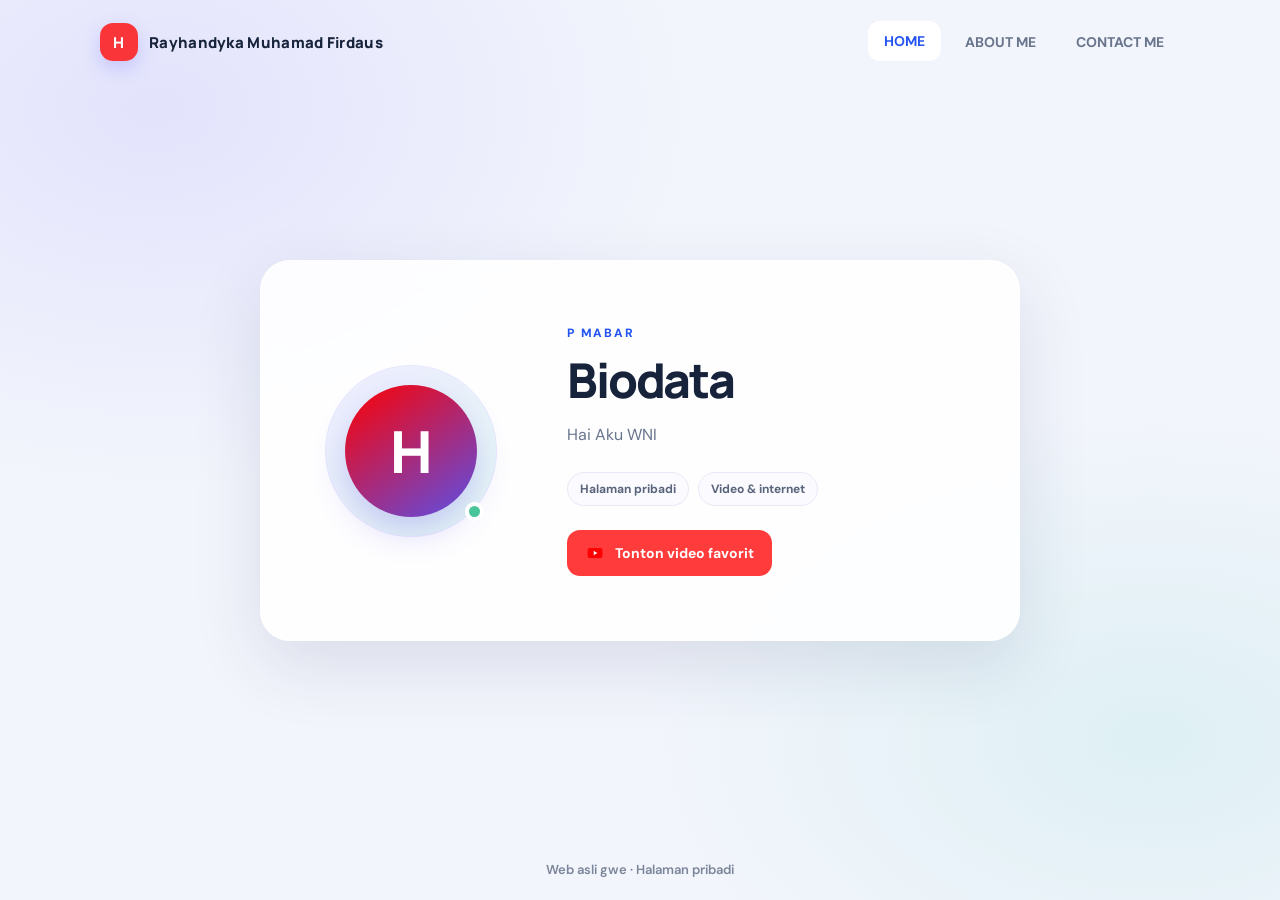
<file: index.html>
<!doctype html>
<html lang="id">
    <head>
        <meta charset="utf-8" />
        <meta name="viewport" content="width=device-width, initial-scale=1" />
        <meta name="theme-color" content="#f3f5fc" />
        <title>Biodata | Rayhandyka Muhamad Firdaus</title>
        <link rel="stylesheet" href="style.css" />
    </head>
    <body>
        <div class="antek">
            <header class="Navbar">
                <nav class="nav-inner" aria-label="Navigasi utama">
                    <a class="brand" href="index.html"><span class="brand-mark">H</span> Rayhandyka Muhamad Firdaus</a>
                    <ul class="ul">
                        <li class="li"><a href="index.html" class="aNavbar" aria-current="page">HOME</a></li>
                        <li class="li"><a href="About.html" class="aNavbar">ABOUT ME</a></li>
                        <li class="li"><a href="Contact.html" class="aNavbar">CONTACT ME</a></li>
                    </ul>
                </nav>
            </header>
            <main class="Foto">
                <section class="a-content profile-layout" aria-labelledby="profile-title">
                    <div class="avatar-wrap" aria-hidden="true">
                        <div class="avatar">H</div>
                        <span class="online-dot"></span>
                    </div>
                    <div class="profile-copy">
                        <p class="eyebrow">P mabar</p>
                        <h1 id="profile-title">Biodata </h1>
                        <p>Hai Aku WNI</p>
                        <div class="profile-tags">
                            <span class="profile-tag">Halaman pribadi</span>
                            <span class="profile-tag">Video &amp; internet</span>
                        </div>
                        <a class="video-link" href="https://youtu.be/dQw4w9WgXcQ?si=3EpECh5beUggNiLY">
                            <img src="youtub.png" alt="" />
                            Tonton video favorit
                        </a>
                    </div>
                </section>
            </main>
            <footer class="Acumalaka">
                <p class="Hidos">Web asli gwe · Halaman pribadi</p>
            </footer>
        </div>
    </body>
</html>
</file>
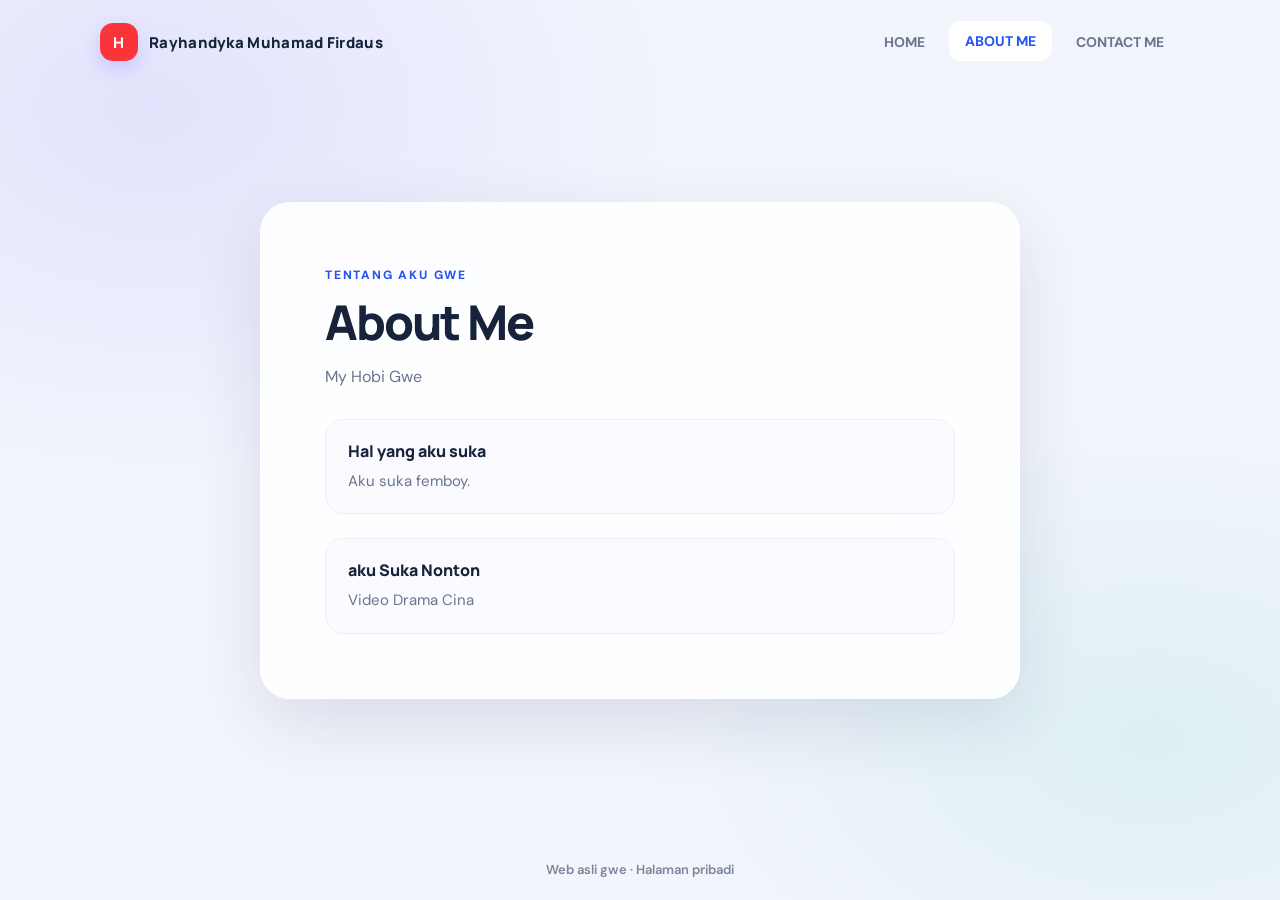
<file: About.html>
<!doctype html>
<html lang="id">
    <head>
        <meta charset="utf-8" />
        <meta name="viewport" content="width=device-width, initial-scale=1" />
        <meta name="theme-color" content="#f3f5fc" />
        <title>About Me | Rayhandyka Muhamad Firdaus</title>
        <link rel="stylesheet" href="style.css" />
    </head>
    <body>
        <div class="antek">
            <header class="Navbar">
                <nav class="nav-inner" aria-label="Navigasi utama">
                    <a class="brand" href="index.html"><span class="brand-mark">H</span> Rayhandyka Muhamad Firdaus</a>
                    <ul class="ul">
                        <li class="li"><a href="index.html" class="aNavbar">HOME</a></li>
                        <li class="li"><a href="About.html" class="aNavbar" aria-current="page">ABOUT ME</a></li>
                        <li class="li"><a href="Contact.html" class="aNavbar">CONTACT ME</a></li>
                    </ul>
                </nav>
            </header>
            <main class="Foto">
                <section class="a-content section-card" aria-labelledby="about-title">
                    <header class="section-heading">
                        <p class="eyebrow">tentang aku gwe</p>
                        <h1 id="about-title">About Me</h1>
                        <p>My Hobi Gwe</p>
                    </header>
                    <article class="bio-item">
                        <h2>Hal yang aku suka</h2>
                        <p>Aku suka femboy.</p>
                    </article>
                    <article class="bio-item">
                        <h2>aku Suka Nonton</h2>
                        <p>Video Drama Cina</p>
                    </article>
                </section>
            </main>
            <footer class="Acumalaka">
                <p class="Hidos">Web asli gwe · Halaman pribadi</p>
            </footer>
        </div>
    </body>
</html>
</file>
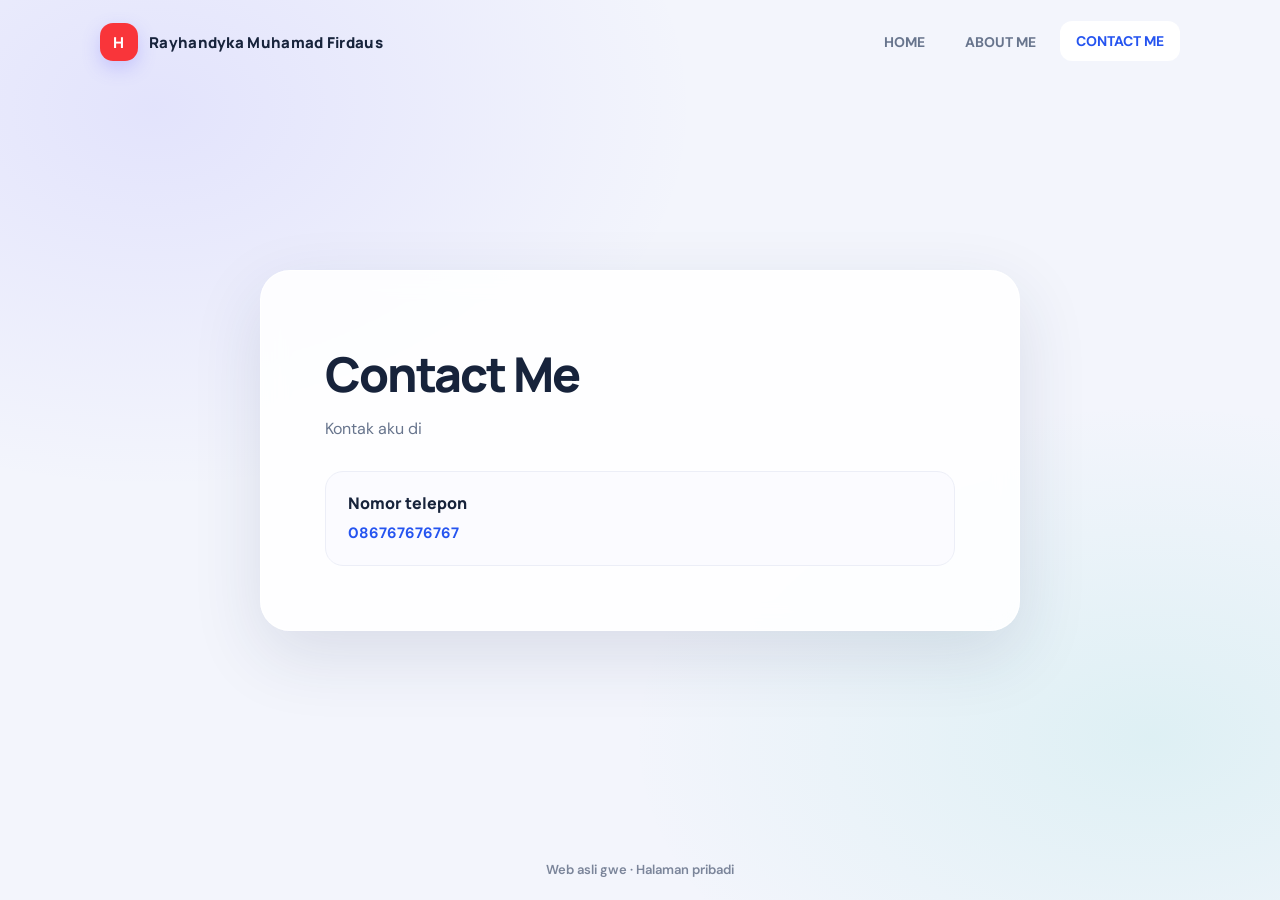
<file: Contact.html>
<!doctype html>
<html lang="id">
    <head>
        <meta charset="utf-8" />
        <meta name="viewport" content="width=device-width, initial-scale=1" />
        <meta name="theme-color" content="#f3f5fc" />
        <title>Contact Me | Rayhandyka Muhamad Firdaus</title>
        <link rel="stylesheet" href="style.css" />
    </head>
    <body>
        <div class="antek">
            <header class="Navbar">
                <nav class="nav-inner" aria-label="Navigasi utama">
                    <a class="brand" href="index.html"><span class="brand-mark">H</span> Rayhandyka Muhamad Firdaus</a>
                    <ul class="ul">
                        <li class="li"><a href="index.html" class="aNavbar">HOME</a></li>
                        <li class="li"><a href="About.html" class="aNavbar">ABOUT ME</a></li>
                        <li class="li"><a href="Contact.html" class="aNavbar" aria-current="page">CONTACT ME</a></li>
                    </ul>
                </nav>
            </header>
            <main class="Foto">
                <section class="a-content section-card" aria-labelledby="contact-title">
                    <header class="section-heading">
                        <p class="eyebrow"></p>
                        <h1 id="contact-title">Contact Me</h1>
                        <p>Kontak aku di</p>
                    </header>
                    <article class="bio-item">
                        <h2>Nomor telepon</h2>
                        <p><a href="tel:086767676767">086767676767</a></p>
                    </article>
                </section>
            </main>
            <footer class="Acumalaka">
                <p class="Hidos">Web asli gwe · Halaman pribadi</p>
            </footer>
        </div>
    </body>
</html>
</file>
<file: style.css>
@import url('https://fonts.googleapis.com/css2?family=DM+Sans:wght@400;500;600;700&family=Manrope:wght@500;600;700;800&display=swap');

:root {
    color-scheme: light;
    --ink: #17233b;
    --muted: #68758d;
    --accent: hsla(0, 100%, 50%, 0.767);
    --accent-dark: #2554f0;
    --surface: #ffffff;
    --page: #f3f5fc;
}

* {
    box-sizing: border-box;
    margin: 0;
    padding: 0;
}

body {
    min-width: 320px;
    min-height: 100vh;
    background:
        radial-gradient(ellipse at 12% 12%, rgba(108, 99, 255, 0.12), transparent 34%),
        radial-gradient(ellipse at 90% 82%, rgba(80, 205, 190, 0.13), transparent 32%),
        var(--page);
    color: var(--ink);
    font-family: 'DM Sans', sans-serif;
}

.antek {
    min-height: 100vh;
    display: flex;
    flex-direction: column;
}

.Navbar {
    padding: 22px 7%;
}

.nav-inner {
    width: min(1080px, 100%);
    margin: 0 auto;
    display: flex;
    align-items: center;
    justify-content: space-between;
    gap: 24px;
}

.brand {
    display: inline-flex;
    align-items: center;
    gap: 11px;
    color: var(--ink);
    font-family: 'Manrope', sans-serif;
    font-size: 15px;
    font-weight: 800;
    letter-spacing: 0.02em;
    text-decoration: none;
}

.brand-mark {
    width: 38px;
    height: 38px;
    display: grid;
    place-items: center;
    border-radius: 13px;
    background: var(--accent);
    color: white;
    box-shadow: 0 7px 18px rgba(108, 99, 255, 0.25);
}

.ul {
    display: flex;
    align-items: center;
    gap: 8px;
    list-style: none;
}

.li {
    list-style: none;
}

.aNavbar {
    display: inline-block;
    padding: 11px 16px;
    border-radius: 12px;
    color: var(--muted);
    font-size: 14px;
    font-weight: 700;
    text-decoration: none;
    transition: color 180ms ease, background-color 180ms ease, transform 180ms ease;
}

.aNavbar:hover,
.aNavbar[aria-current="page"] {
    background: white;
    color: var(--accent-dark);
    transform: translateY(-1px);
}

.Foto {
    width: min(1080px, 86%);
    flex: 1;
    margin: 32px auto 54px;
    display: grid;
    place-items: center;
}

.a-content {
    width: min(760px, 100%);
    padding: clamp(28px, 6vw, 64px);
    border: 1px solid rgba(255, 255, 255, 0.9);
    border-radius: 30px;
    background: rgba(255, 255, 255, 0.88);
    box-shadow: 0 24px 70px rgba(35, 49, 87, 0.12);
    color: var(--ink);
    text-decoration: none;
    backdrop-filter: blur(12px);
}

.profile-layout {
    display: grid;
    grid-template-columns: 190px 1fr;
    align-items: center;
    gap: clamp(28px, 5vw, 52px);
}

.avatar-wrap {
    position: relative;
    width: 172px;
    height: 172px;
    display: grid;
    place-items: center;
    border: 1px solid #e6e7ff;
    border-radius: 50%;
    background: linear-gradient(145deg, #eeedff, #e5f8f4);
}

.avatar {
    width: 132px;
    height: 132px;
    display: grid;
    place-items: center;
    border-radius: 50%;
    background: linear-gradient(145deg, #ff0000, #5a50e8);
    color: white;
    font-family: 'Manrope', sans-serif;
    font-size: 58px;
    font-weight: 800;
    box-shadow: 0 15px 32px rgba(92, 80, 232, 0.25);
}

.online-dot {
    position: absolute;
    right: 12px;
    bottom: 15px;
    width: 19px;
    height: 19px;
    border: 4px solid white;
    border-radius: 50%;
    background: #48c69a;
}

.eyebrow {
    margin-bottom: 12px;
    color: var(--accent-dark);
    font-size: 12px;
    font-weight: 800;
    letter-spacing: 0.15em;
    text-transform: uppercase;
}

.profile-copy h1,
.section-heading h1 {
    margin-bottom: 14px;
    font-family: 'Manrope', sans-serif;
    font-size: clamp(32px, 5vw, 48px);
    font-weight: 800;
    letter-spacing: -0.045em;
    line-height: 1.12;
}

.profile-copy > p:not(.eyebrow),
.section-heading > p:not(.eyebrow) {
    max-width: 480px;
    color: var(--muted);
    font-size: 16px;
    line-height: 1.75;
}

.profile-tags {
    display: flex;
    flex-wrap: wrap;
    gap: 9px;
    margin-top: 23px;
}

.profile-tag {
    padding: 8px 12px;
    border: 1px solid #e8e9f6;
    border-radius: 999px;
    background: #fafaff;
    color: #59647b;
    font-size: 12px;
    font-weight: 700;
}

.section-card {
    display: grid;
    gap: 24px;
}

.section-heading {
    margin-bottom: 4px;
}

.bio-item {
    padding: 20px 22px;
    border: 1px solid #eceef7;
    border-radius: 18px;
    background: #fbfbff;
}

.bio-item h2 {
    margin-bottom: 7px;
    font-family: 'Manrope', sans-serif;
    font-size: 16px;
    font-weight: 800;
}

.bio-item p,
.bio-item a {
    color: var(--muted);
    font-size: 15px;
    line-height: 1.65;
}

.bio-item a {
    color: var(--accent-dark);
    font-weight: 700;
    text-decoration: none;
}

.bio-item a:hover {
    text-decoration: underline;
}

.video-link {
    display: inline-flex;
    align-items: center;
    gap: 10px;
    margin-top: 24px;
    padding: 13px 18px;
    border-radius: 13px;
    background: var(--accent);
    color: white;
    font-size: 14px;
    font-weight: 700;
    text-decoration: none;
    transition: background 180ms ease, transform 180ms ease;
}

.video-link:hover {
    transform: translateY(-2px);
    background: var(--accent-dark);
}

.video-link img {
    width: 20px;
    height: 20px;
    object-fit: contain;
    border-radius: 5px;
}

.Acumalaka {
    padding: 22px 16px;
    color: #7b859a;
    font-size: 13px;
    text-align: center;
}

.Hidos {
    font-size: inherit;
    font-weight: 600;
}

@media (max-width: 640px) {
    .Navbar {
        padding: 16px 5%;
    }

    .nav-inner {
        flex-direction: column;
        gap: 12px;
    }

    .ul {
        width: 100%;
        justify-content: center;
        gap: 2px;
    }

    .aNavbar {
        padding: 10px 12px;
        font-size: 12px;
    }

    .Foto {
        width: 90%;
        margin: 20px auto 32px;
    }

    .a-content {
        border-radius: 24px;
    }

    .profile-layout {
        grid-template-columns: 1fr;
        justify-items: center;
        gap: 28px;
        text-align: center;
    }

    .avatar-wrap {
        width: 148px;
        height: 148px;
    }

    .avatar {
        width: 114px;
        height: 114px;
        font-size: 50px;
    }

    .profile-tags {
        justify-content: center;
    }

    .section-heading {
        text-align: center;
    }
}

@media (prefers-reduced-motion: reduce) {
    *,
    *::before,
    *::after {
        scroll-behavior: auto !important;
        transition-duration: 0.01ms !important;
    }
}
</file>
